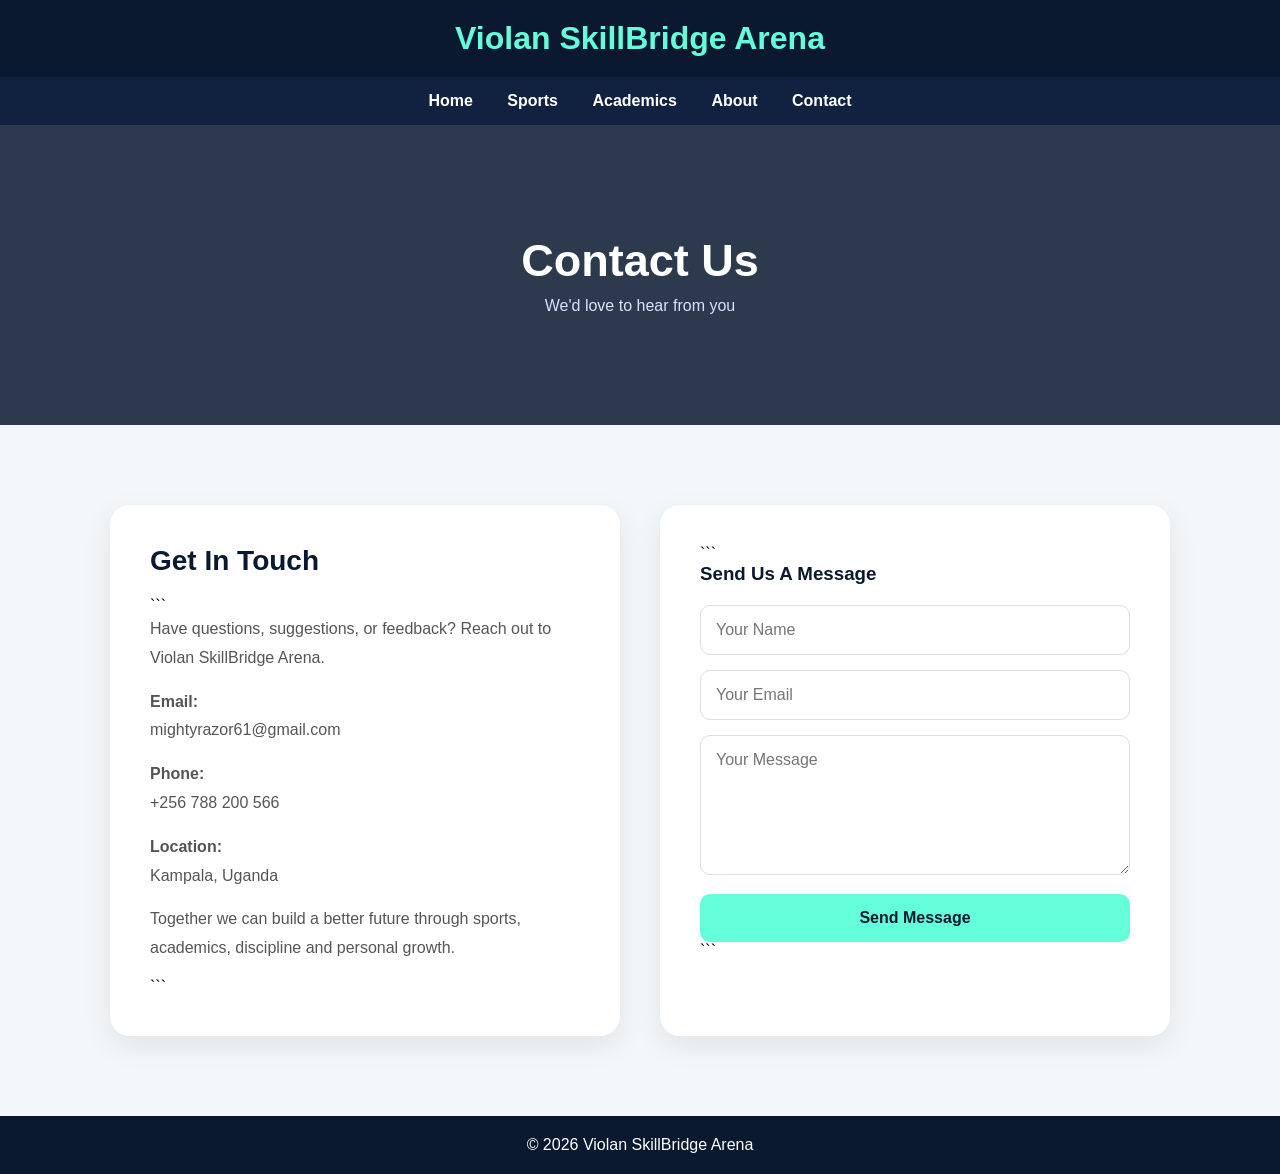
<file: contact.html>
<!DOCTYPE html>

<html lang="en">
<head>
<meta charset="UTF-8">
<meta name="viewport" content="width=device-width, initial-scale=1.0">
<title>Contact Us | Violan SkillBridge Arena</title>

<style>

*{
    margin:0;
    padding:0;
    box-sizing:border-box;
    font-family:'Segoe UI',sans-serif;
}

body{
    background:#f4f7fa;
}

/* Header */

header{
    background:#0a192f;
    padding:20px;
    text-align:center;
}

header h1{
    color:#64ffda;
}

/* Navigation */

nav{
    background:#112240;
    text-align:center;
    padding:15px;
}

nav a{
    color:white;
    text-decoration:none;
    margin:0 15px;
    font-weight:600;
}

nav a:hover{
    color:#64ffda;
}

/* Hero */

.hero{
    background:
    linear-gradient(rgba(10,25,47,.85),rgba(10,25,47,.85)),
    url('https://images.unsplash.com/photo-1516321318423-f06f85e504b3?auto=format&fit=crop&w=1400&q=80');

    background-size:cover;
    background-position:center;

    height:300px;

    display:flex;
    justify-content:center;
    align-items:center;
    text-align:center;
}

.hero h2{
    color:white;
    font-size:45px;
}

.hero p{
    color:#d6e2ff;
    margin-top:10px;
}

/* Main Contact Section */

.contact-container{
    max-width:1100px;
    margin:60px auto;
    display:grid;
    grid-template-columns:1fr 1fr;
    gap:40px;
    padding:20px;
}

/* Contact Info */

.contact-info{
    background:white;
    padding:40px;
    border-radius:20px;
    box-shadow:0 10px 30px rgba(0,0,0,.08);
}

.contact-info h3{
    color:#0a192f;
    margin-bottom:20px;
    font-size:28px;
}

.contact-info p{
    margin-bottom:15px;
    color:#555;
    line-height:1.8;
}

/* Form */

.contact-form{
    background:white;
    padding:40px;
    border-radius:20px;
    box-shadow:0 10px 30px rgba(0,0,0,.08);
}

.contact-form h3{
    color:#0a192f;
    margin-bottom:20px;
}

.contact-form input,
.contact-form textarea{
    width:100%;
    padding:15px;
    margin-bottom:15px;
    border:1px solid #ddd;
    border-radius:10px;
    font-size:16px;
}

.contact-form input:focus,
.contact-form textarea:focus{
    outline:none;
    border-color:#64ffda;
}

.contact-form button{
    width:100%;
    padding:15px;
    border:none;
    border-radius:10px;
    background:#64ffda;
    color:#0a192f;
    font-size:16px;
    font-weight:bold;
    cursor:pointer;
    transition:.3s;
}

.contact-form button:hover{
    background:#45e6be;
}

/* Footer */

footer{
    background:#0a192f;
    color:white;
    text-align:center;
    padding:20px;
    margin-top:50px;
}

/* Mobile */

@media(max-width:768px){

.contact-container{
    grid-template-columns:1fr;
}

.hero h2{
    font-size:32px;
}

}

</style>

</head>

<body>

<header>
    <h1>Violan SkillBridge Arena</h1>
</header>

<nav>
    <a href="index.html">Home</a>
    <a href="sports.html">Sports</a>
    <a href="academics.html">Academics</a>
    <a href="about.html">About</a>
    <a href="contact.html">Contact</a>
</nav>

<section class="hero">
    <div>
        <h2>Contact Us</h2>
        <p>We'd love to hear from you</p>
    </div>
</section>

<div class="contact-container">

<div class="contact-info">
    <h3>Get In Touch</h3>

```
<p>
    Have questions, suggestions, or feedback?
    Reach out to Violan SkillBridge Arena.
</p>

<p><strong>Email:</strong><br>
mightyrazor61@gmail.com</p>

<p><strong>Phone:</strong><br>
+256 788 200 566</p>

<p><strong>Location:</strong><br>
Kampala, Uganda</p>

<p>
    Together we can build a better future through
    sports, academics, discipline and personal growth.
</p>
```

</div>

<div class="contact-form">

```
<h3>Send Us A Message</h3>

<form>

    <input type="text"
    placeholder="Your Name"
    required>

    <input type="email"
    placeholder="Your Email"
    required>

    <textarea rows="6"
    placeholder="Your Message"
    required></textarea>

    <button type="submit">
        Send Message
    </button>

</form>
```

</div>

</div>

<footer>
    <p>&copy; 2026 Violan SkillBridge Arena</p>
</footer>

</body>
</html>
</file>
